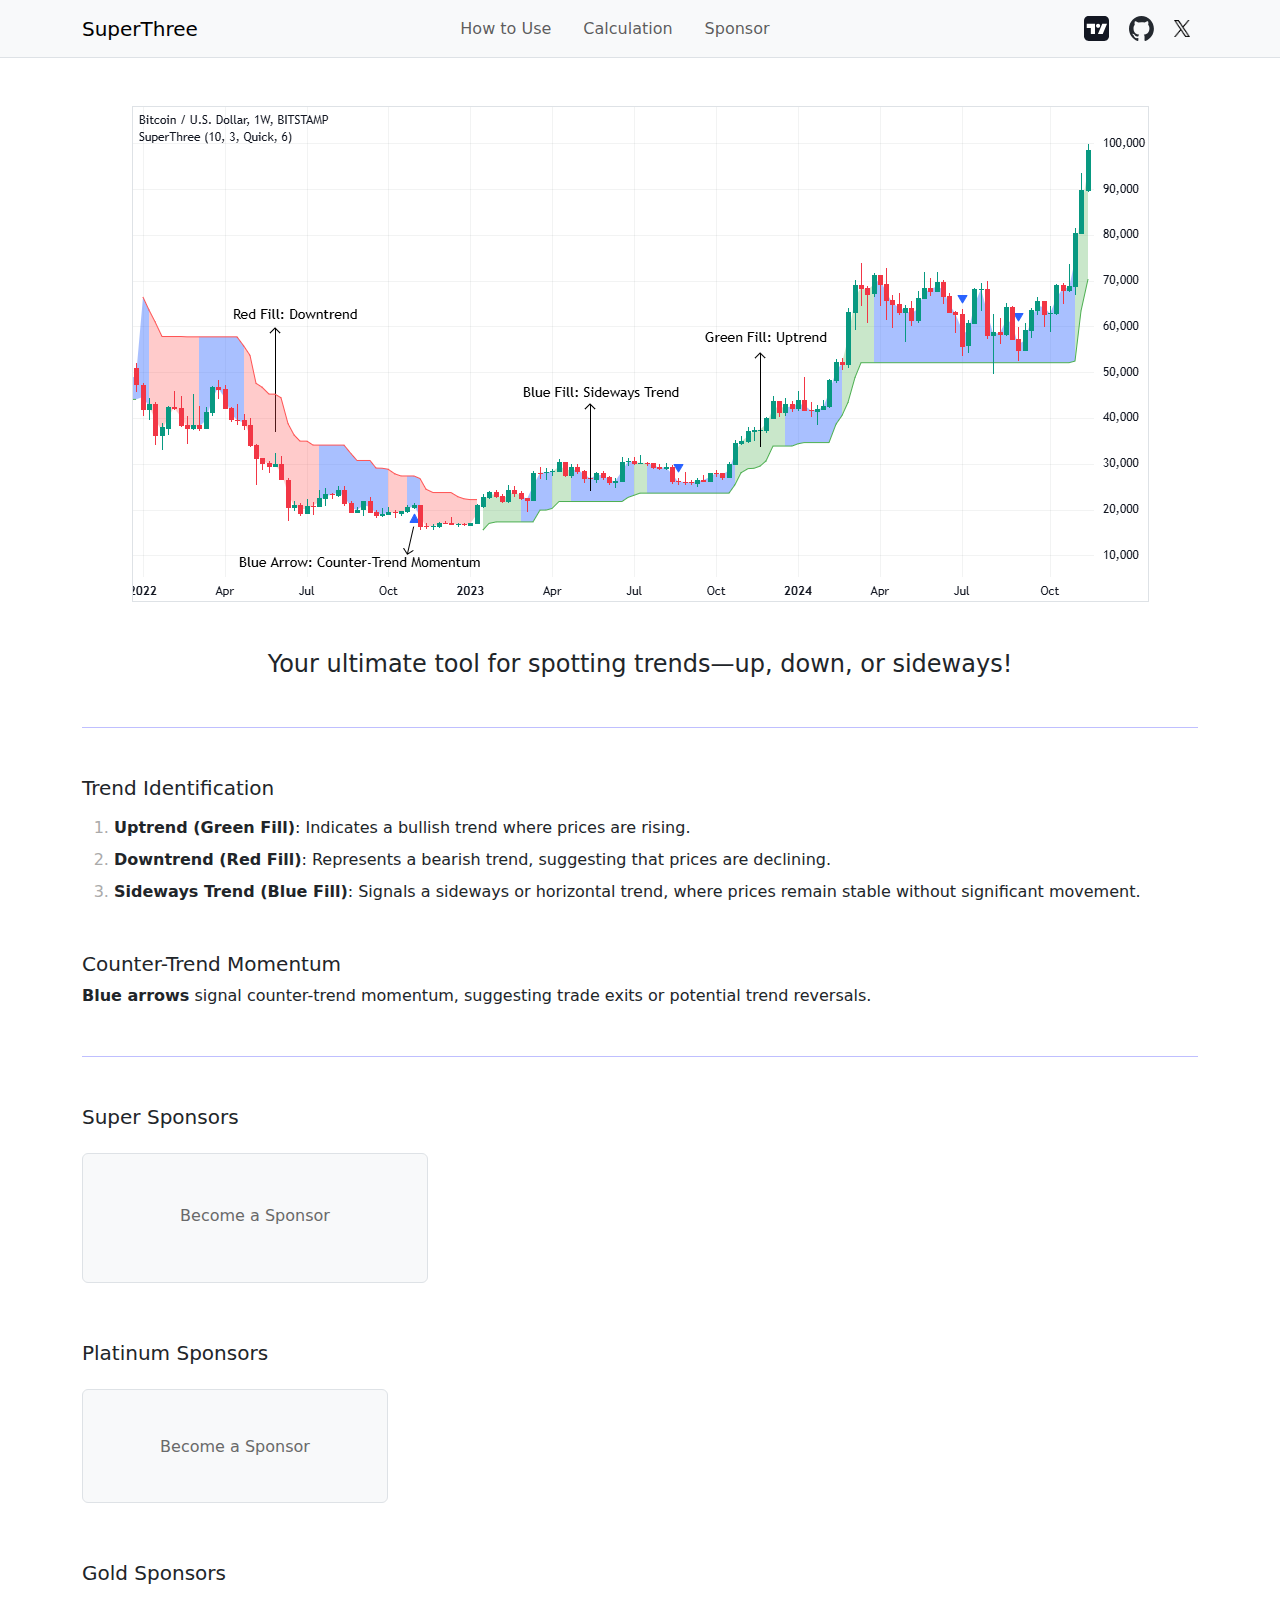
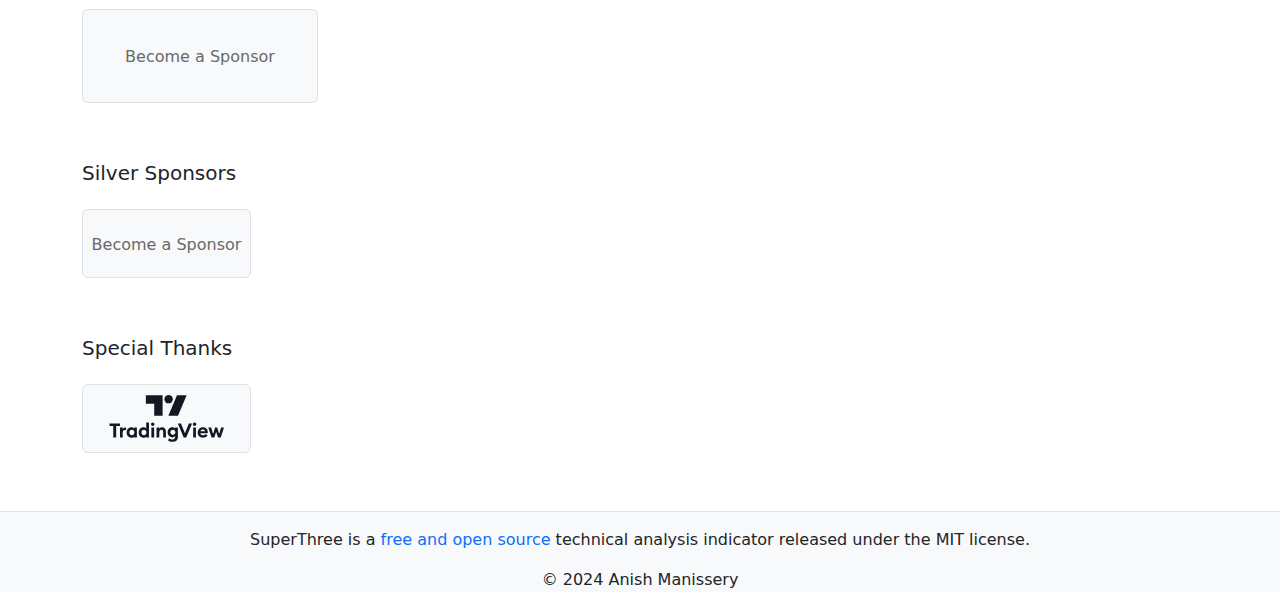
<file: index.html>
<!DOCTYPE html>
<html lang="en">
<head>
  <meta charset="UTF-8">
  <meta name="viewport" content="width=device-width, initial-scale=1.0">
  <title>SuperThree - Your ultimate tool for spotting trends—up, down, or sideways!</title>
  <meta name="description" content="Discover the SuperThree indicator, a powerful open-source technical analysis tool designed to identify market trends. Free to use and backed by the MIT license.">
  
  <meta property="og:title" content="SuperThree - Your ultimate tool for spotting trends—up, down, or sideways!">
  <meta property="og:description" content="Discover the SuperThree Indicator, a powerful open-source technical analysis tool designed to identify market trends. Free to use and backed by the MIT license.">
  <meta property="og:type" content="website">

  <link rel="icon" href="/images/favicon.svg">
  <link href="https://cdn.jsdelivr.net/npm/bootstrap@5.3.3/dist/css/bootstrap.min.css" rel="stylesheet" integrity="sha384-QWTKZyjpPEjISv5WaRU9OFeRpok6YctnYmDr5pNlyT2bRjXh0JMhjY6hW+ALEwIH" crossorigin="anonymous">
  <link rel="stylesheet" href="/style.css">
</head>
<body>
  <div id="navbarContainer"></div>

  <div class="container mt-5 myLinks">
    <div class="text-center">
      <img src="/images/Bitcoin-SuperThree-with-labels.png" class="border chartImage" alt="SuperThree indicator on Bitcoin">
    </div>

    <div class="mt-5">
      <h4 class="text-center">Your ultimate tool for spotting trends—up, down, or sideways!</h4>
      <hr class="mt-5 myLine2">

      <h5 class="mt-5 myHeading">Trend Identification</h5>
      <ol>
        <li class="mt-3"><strong>Uptrend (Green Fill)</strong>: Indicates a bullish trend where prices are rising.</li>
        <li class="mt-2"><strong>Downtrend (Red Fill)</strong>: Represents a bearish trend, suggesting that prices are declining.</li>
        <li class="mt-2"><strong>Sideways Trend (Blue Fill)</strong>: Signals a sideways or horizontal trend, where prices remain stable without significant movement.</li>
      </ol>

      <h5 class="mt-5 myHeading">Counter-Trend Momentum</h5>
      <strong>Blue arrows</strong> signal counter-trend momentum, suggesting trade exits or potential trend reversals.
    </div>

  </div>

  <div id="sponsorsListContainer"></div>
  <div id="footerContainer"></div>

  <script src="https://cdn.jsdelivr.net/npm/bootstrap@5.3.3/dist/js/bootstrap.bundle.min.js" integrity="sha384-YvpcrYf0tY3lHB60NNkmXc5s9fDVZLESaAA55NDzOxhy9GkcIdslK1eN7N6jIeHz" crossorigin="anonymous"></script>
  <script src="/script.js"></script>
</body>
</html>
</file>
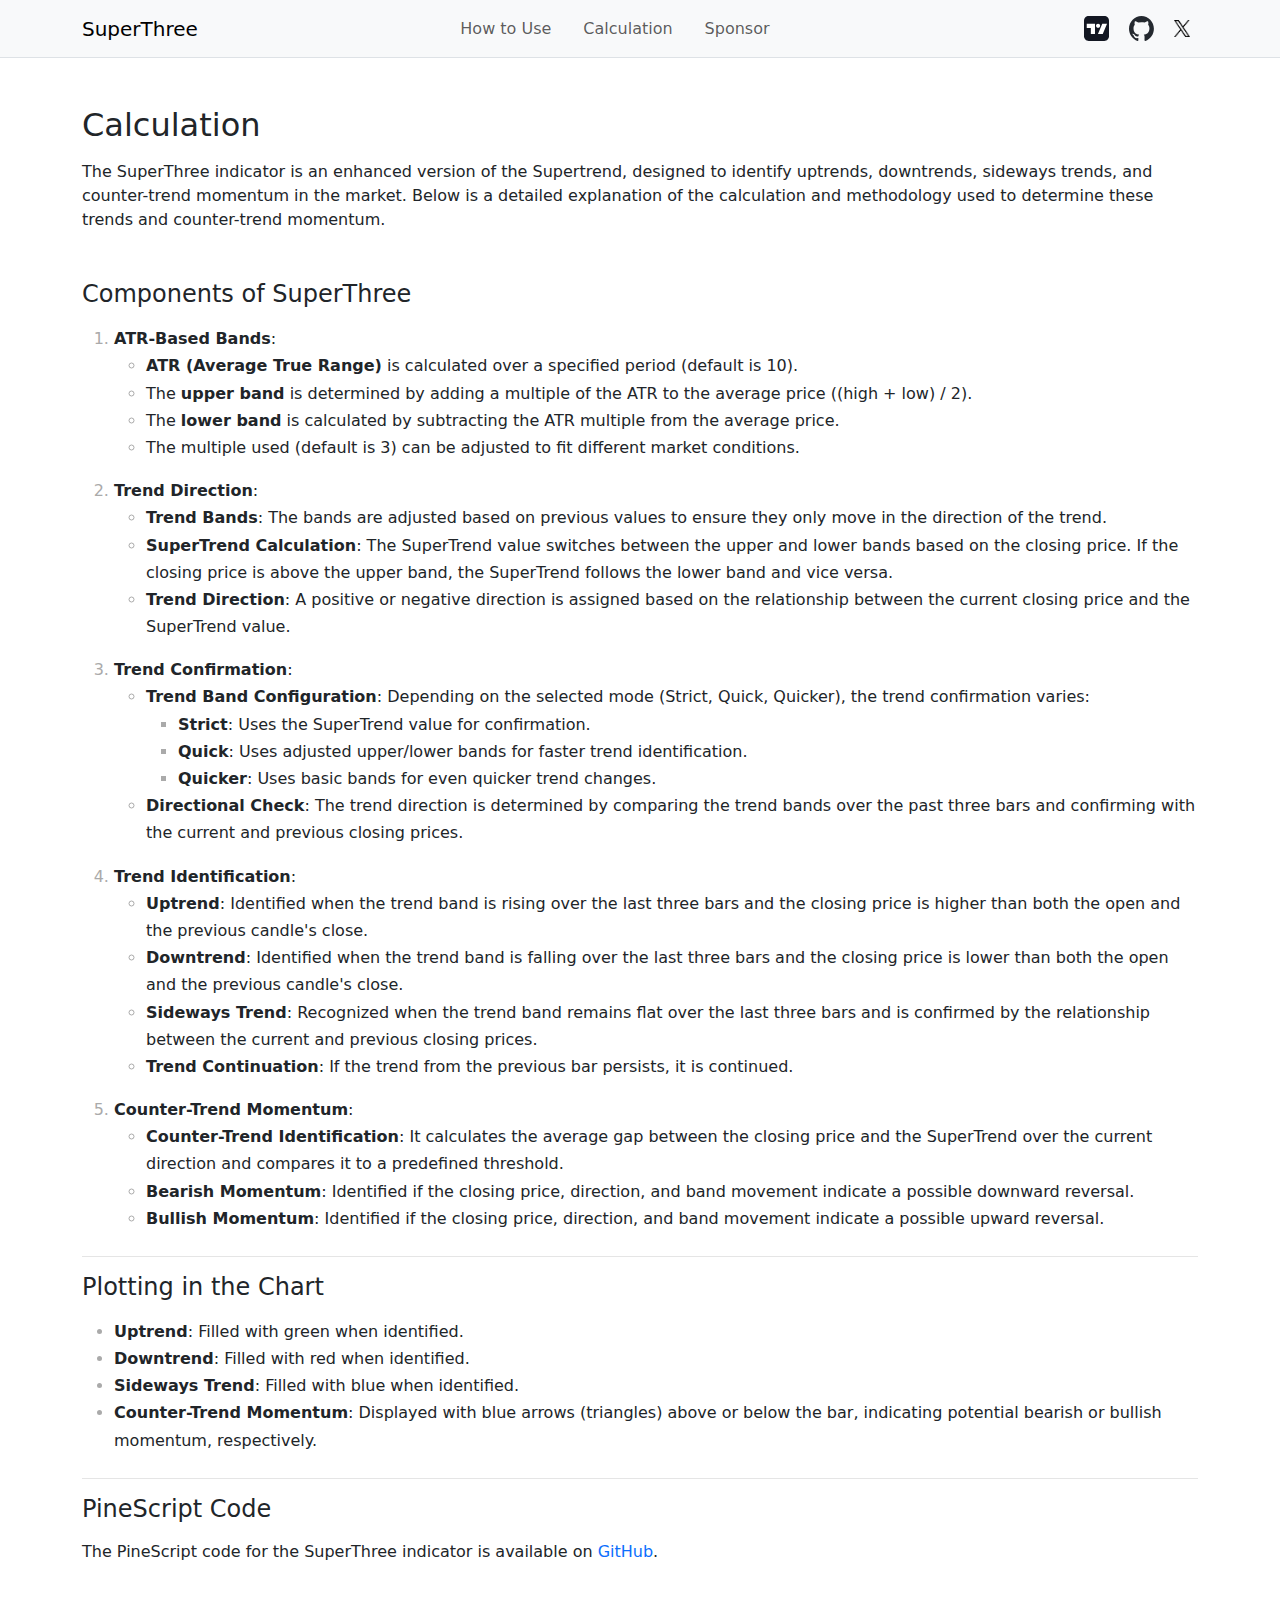
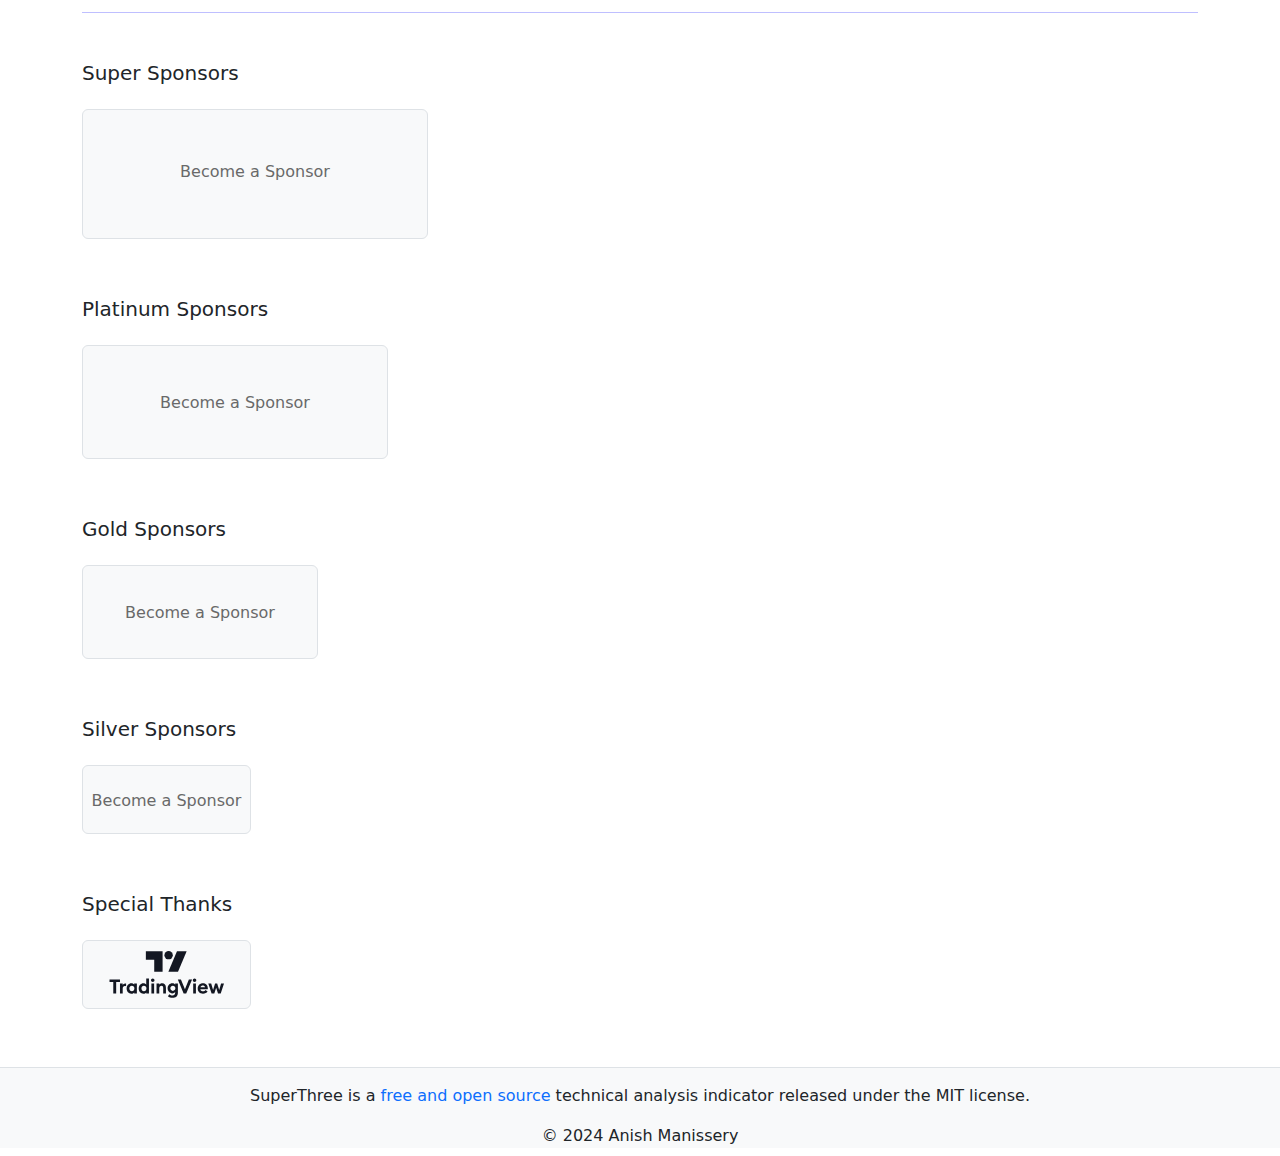
<file: calculation/index.html>
<!DOCTYPE html>
<html lang="en">
<head>
  <meta charset="UTF-8">
  <meta name="viewport" content="width=device-width, initial-scale=1.0">
  <title>Calculation • SuperThree</title>
  <meta name="description" content="Explore the mathematical calculations behind the SuperThree Indicator. Understand the logic and algorithms used to generate trend signals.">

  <meta property="og:title" content="Calculation • SuperThree">
  <meta property="og:description" content="Explore the mathematical calculations behind the SuperThree Indicator. Understand the logic and algorithms used to generate trend signals.">
  <meta property="og:type" content="website">

  <link rel="icon" href="/images/favicon.svg">
  <link href="https://cdn.jsdelivr.net/npm/bootstrap@5.3.3/dist/css/bootstrap.min.css" rel="stylesheet" integrity="sha384-QWTKZyjpPEjISv5WaRU9OFeRpok6YctnYmDr5pNlyT2bRjXh0JMhjY6hW+ALEwIH" crossorigin="anonymous">
  <link rel="stylesheet" href="/style.css">
</head>
<body>
  <div id="navbarContainer"></div>

  <div class="container myLinks">
    <h2 class="mt-5">Calculation</h2>

    <div class="mt-3">
      The SuperThree indicator is an enhanced version of the Supertrend, designed to identify uptrends, downtrends, sideways trends, and counter-trend momentum in the market. Below is a detailed explanation of the calculation and methodology used to determine these trends and counter-trend momentum.
    </div>

    <h4 class="mt-5 mb-3">Components of SuperThree</h4>
    <ol class="mySections">
      <li><strong>ATR-Based Bands</strong>: 
        <ul>
          <li><strong>ATR (Average True Range)</strong> is calculated over a specified period (default is 10).</li>
          <li>The <strong>upper band</strong> is determined by adding a multiple of the ATR to the average price ((high + low) / 2).</li>
          <li>The <strong>lower band</strong> is calculated by subtracting the ATR multiple from the average price.</li>
          <li>The multiple used (default is 3) can be adjusted to fit different market conditions.</li>
        </ul>
      </li>
      <li class="mt-3"><strong>Trend Direction</strong>:
        <ul>
          <li><strong>Trend Bands</strong>: The bands are adjusted based on previous values to ensure they only move in the direction of the trend.</li>
          <li><strong>SuperTrend Calculation</strong>: The SuperTrend value switches between the upper and lower bands based on the closing price. If the closing price is above the upper band, the SuperTrend follows the lower band and vice versa.</li>
          <li><strong>Trend Direction</strong>: A positive or negative direction is assigned based on the relationship between the current closing price and the SuperTrend value.</li>
        </ul>
      </li>
      <li class="mt-3"><strong>Trend Confirmation</strong>:
        <ul>
          <li><strong>Trend Band Configuration</strong>: Depending on the selected mode (Strict, Quick, Quicker), the trend confirmation varies:</li>
            <ul>
              <li><strong>Strict</strong>: Uses the SuperTrend value for confirmation.</li>
              <li><strong>Quick</strong>: Uses adjusted upper/lower bands for faster trend identification.</li>
              <li><strong>Quicker</strong>: Uses basic bands for even quicker trend changes.</li>
            </ul>
          <li><strong>Directional Check</strong>: The trend direction is determined by comparing the trend bands over the past three bars and confirming with the current and previous closing prices.</li>
        </ul>
      </li>
      <li class="mt-3"><strong>Trend Identification</strong>:
        <ul>
          <li><strong>Uptrend</strong>: Identified when the trend band is rising over the last three bars and the closing price is higher than both the open and the previous candle's close.</li>
          <li><strong>Downtrend</strong>: Identified when the trend band is falling over the last three bars and the closing price is lower than both the open and the previous candle's close.</li>
          <li><strong>Sideways Trend</strong>: Recognized when the trend band remains flat over the last three bars and is confirmed by the relationship between the current and previous closing prices.</li>
          <li><strong>Trend Continuation</strong>: If the trend from the previous bar persists, it is continued.</li>
        </ul>
      </li>
      <li class="mt-3"><strong>Counter-Trend Momentum</strong>:
        <ul>
          <li><strong>Counter-Trend Identification</strong>: It calculates the average gap between the closing price and the SuperTrend over the current direction and compares it to a predefined threshold.</li>
          <li><strong>Bearish Momentum</strong>: Identified if the closing price, direction, and band movement indicate a possible downward reversal.</li>
          <li><strong>Bullish Momentum</strong>: Identified if the closing price, direction, and band movement indicate a possible upward reversal.</li>
        </ul>
      </li>
    </ol>
    <hr class="mt-4 myLine">

    <h4 class="mt-3 mb-3">Plotting in the Chart</h4>
    <ul class="mySections">
      <li><strong>Uptrend</strong>: Filled with green when identified.</li>
      <li><strong>Downtrend</strong>: Filled with red when identified.</li>
      <li><strong>Sideways Trend</strong>: Filled with blue when identified.</li>
      <li><strong>Counter-Trend Momentum</strong>: Displayed with blue arrows (triangles) above or below the bar, indicating potential bearish or bullish momentum, respectively.</li>
    </ul>
    <hr class="mt-4 myLine">

    <h4 class="mt-3 mb-3">PineScript Code</h4>
    <div>The PineScript code for the SuperThree indicator is available on <a href="https://github.com/anishmanissery/SuperThree/blob/main/SuperThree.pine"  target="_blank">GitHub</a>.</div>

  </div>

  <div id="sponsorsListContainer"></div>
  <div id="footerContainer"></div>

  <script src="https://cdn.jsdelivr.net/npm/bootstrap@5.3.3/dist/js/bootstrap.bundle.min.js" integrity="sha384-YvpcrYf0tY3lHB60NNkmXc5s9fDVZLESaAA55NDzOxhy9GkcIdslK1eN7N6jIeHz" crossorigin="anonymous"></script>
  <script src="/script.js"></script>
</body>
</html>
</file>
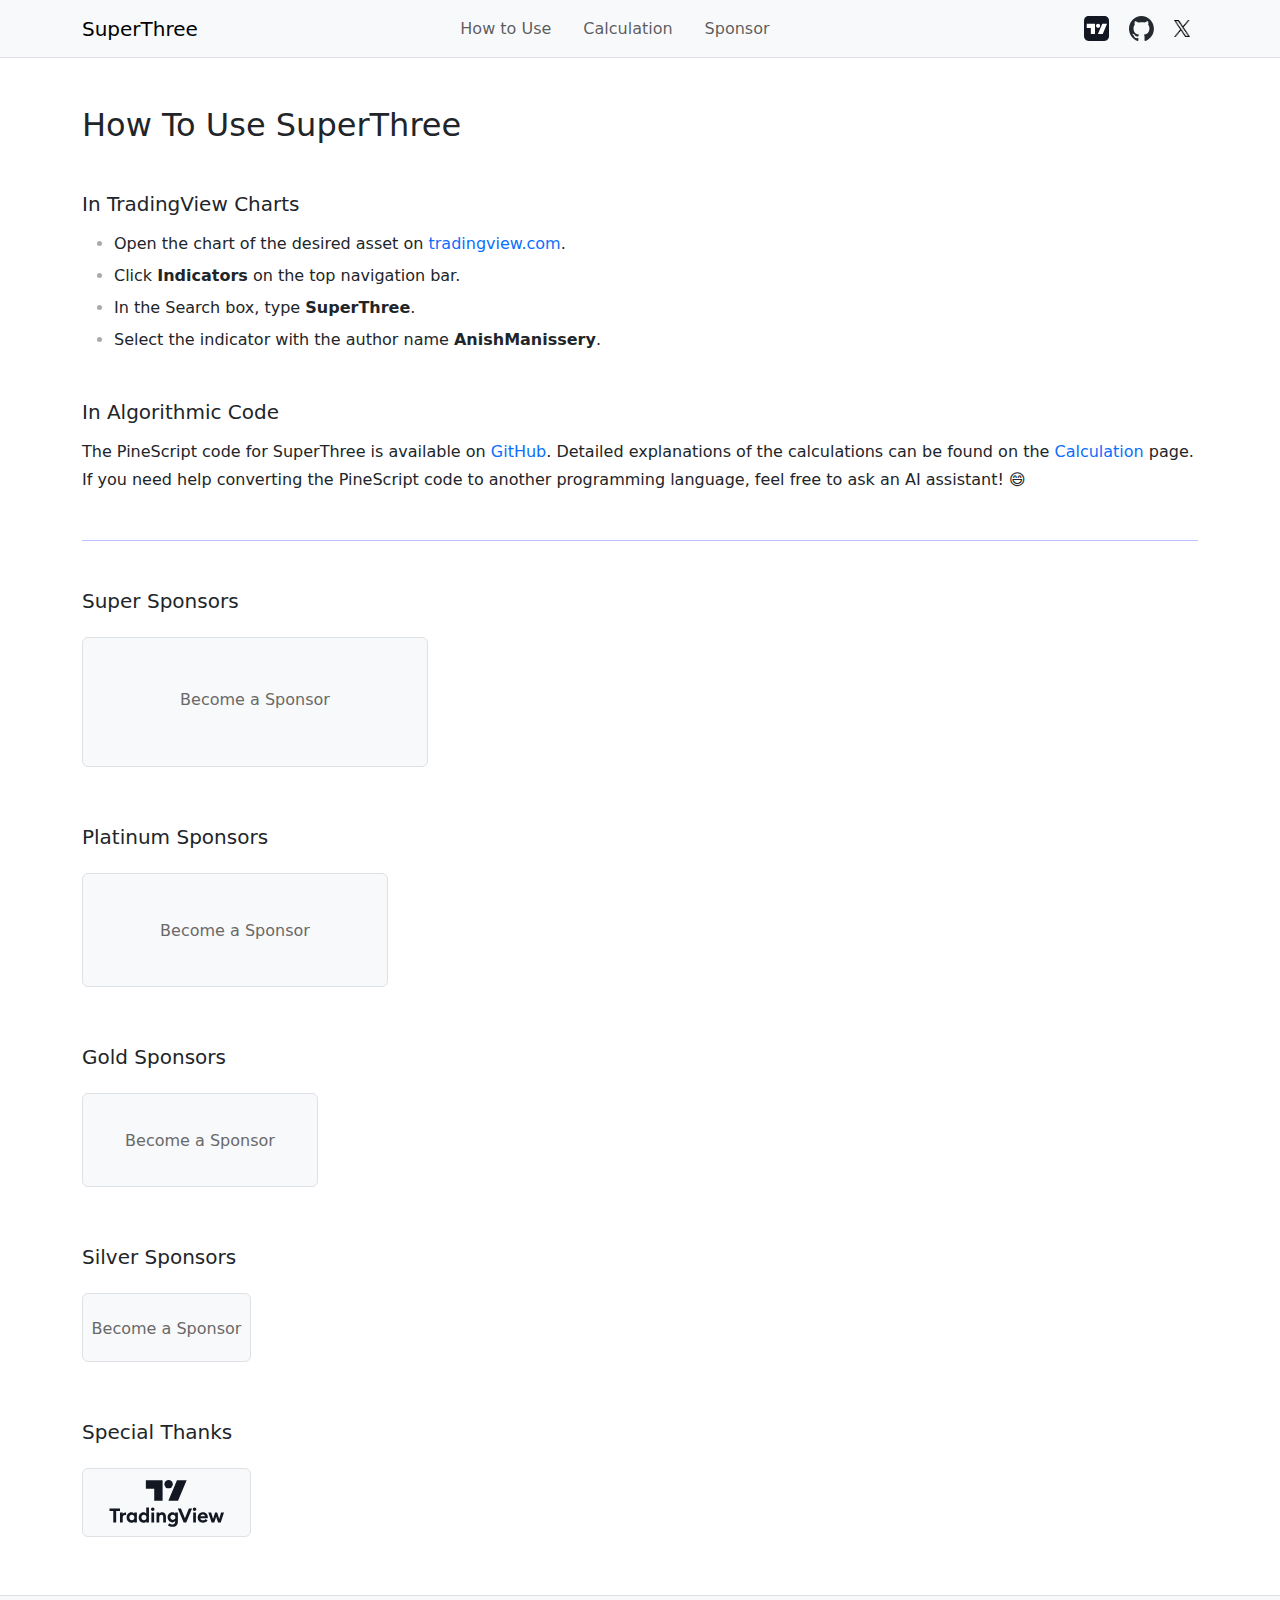
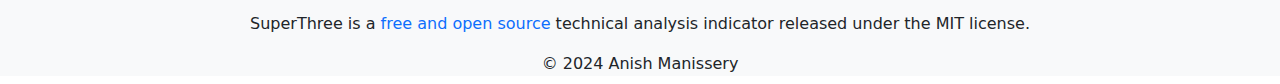
<file: howtouse/index.html>
<!DOCTYPE html>
<html lang="en">
<head>
  <meta charset="UTF-8">
  <meta name="viewport" content="width=device-width, initial-scale=1.0">
  <title>How to use • SuperThree</title>
  <meta name="description" content="Learn how to effectively use the SuperThree Indicator on TradingView and in algorithmic trading. Step-by-step instructions for easy implementation.">

  <meta property="og:title" content="How to use • SuperThree">
  <meta property="og:description" content="Learn how to effectively use the SuperThree Indicator on TradingView and in algorithmic trading. Step-by-step instructions for easy implementation.">
  <meta property="og:type" content="website">

  <link rel="icon" href="/images/favicon.svg">
  <link href="https://cdn.jsdelivr.net/npm/bootstrap@5.3.3/dist/css/bootstrap.min.css" rel="stylesheet" integrity="sha384-QWTKZyjpPEjISv5WaRU9OFeRpok6YctnYmDr5pNlyT2bRjXh0JMhjY6hW+ALEwIH" crossorigin="anonymous">
  <link rel="stylesheet" href="/style.css">
</head>
<body>
  <div id="navbarContainer"></div>

  <div class="container myLinks">
    <h2 class="mt-5">How To Use SuperThree</h2>

    <h5 class="mt-5">In TradingView Charts</h5>
    <div class="mt-3">
      <ul>
        <li>Open the chart of the desired asset on <a href="https://www.tradingview.com/chart/" target="_blank">tradingview.com</a>.</li>
        <li class="mt-2">Click <strong>Indicators</strong> on the top navigation bar.</li>
        <li class="mt-2">In the Search box, type <strong>SuperThree</strong>.</li>
        <li class="mt-2">Select the indicator with the author name <strong>AnishManissery</strong>.</li>
      </ul>
    </div>

    <h5 class="mt-5">In Algorithmic Code</h5>
    <div class="mt-3">
      The PineScript code for SuperThree is available on <a href="https://github.com/anishmanissery/SuperThree/blob/main/SuperThree.pine" target="_blank">GitHub</a>. Detailed explanations of the calculations can be found on the <a href="/calculation/">Calculation</a> page.
    </div>
    <div class="mt-1">If you need help converting the PineScript code to another programming language, feel free to ask an AI assistant! 😄</div>
  </div>

  <div id="sponsorsListContainer"></div>
  <div id="footerContainer"></div>

  <script src="https://cdn.jsdelivr.net/npm/bootstrap@5.3.3/dist/js/bootstrap.bundle.min.js" integrity="sha384-YvpcrYf0tY3lHB60NNkmXc5s9fDVZLESaAA55NDzOxhy9GkcIdslK1eN7N6jIeHz" crossorigin="anonymous"></script>
  <script src="/script.js"></script>
</body>
</html>
</file>
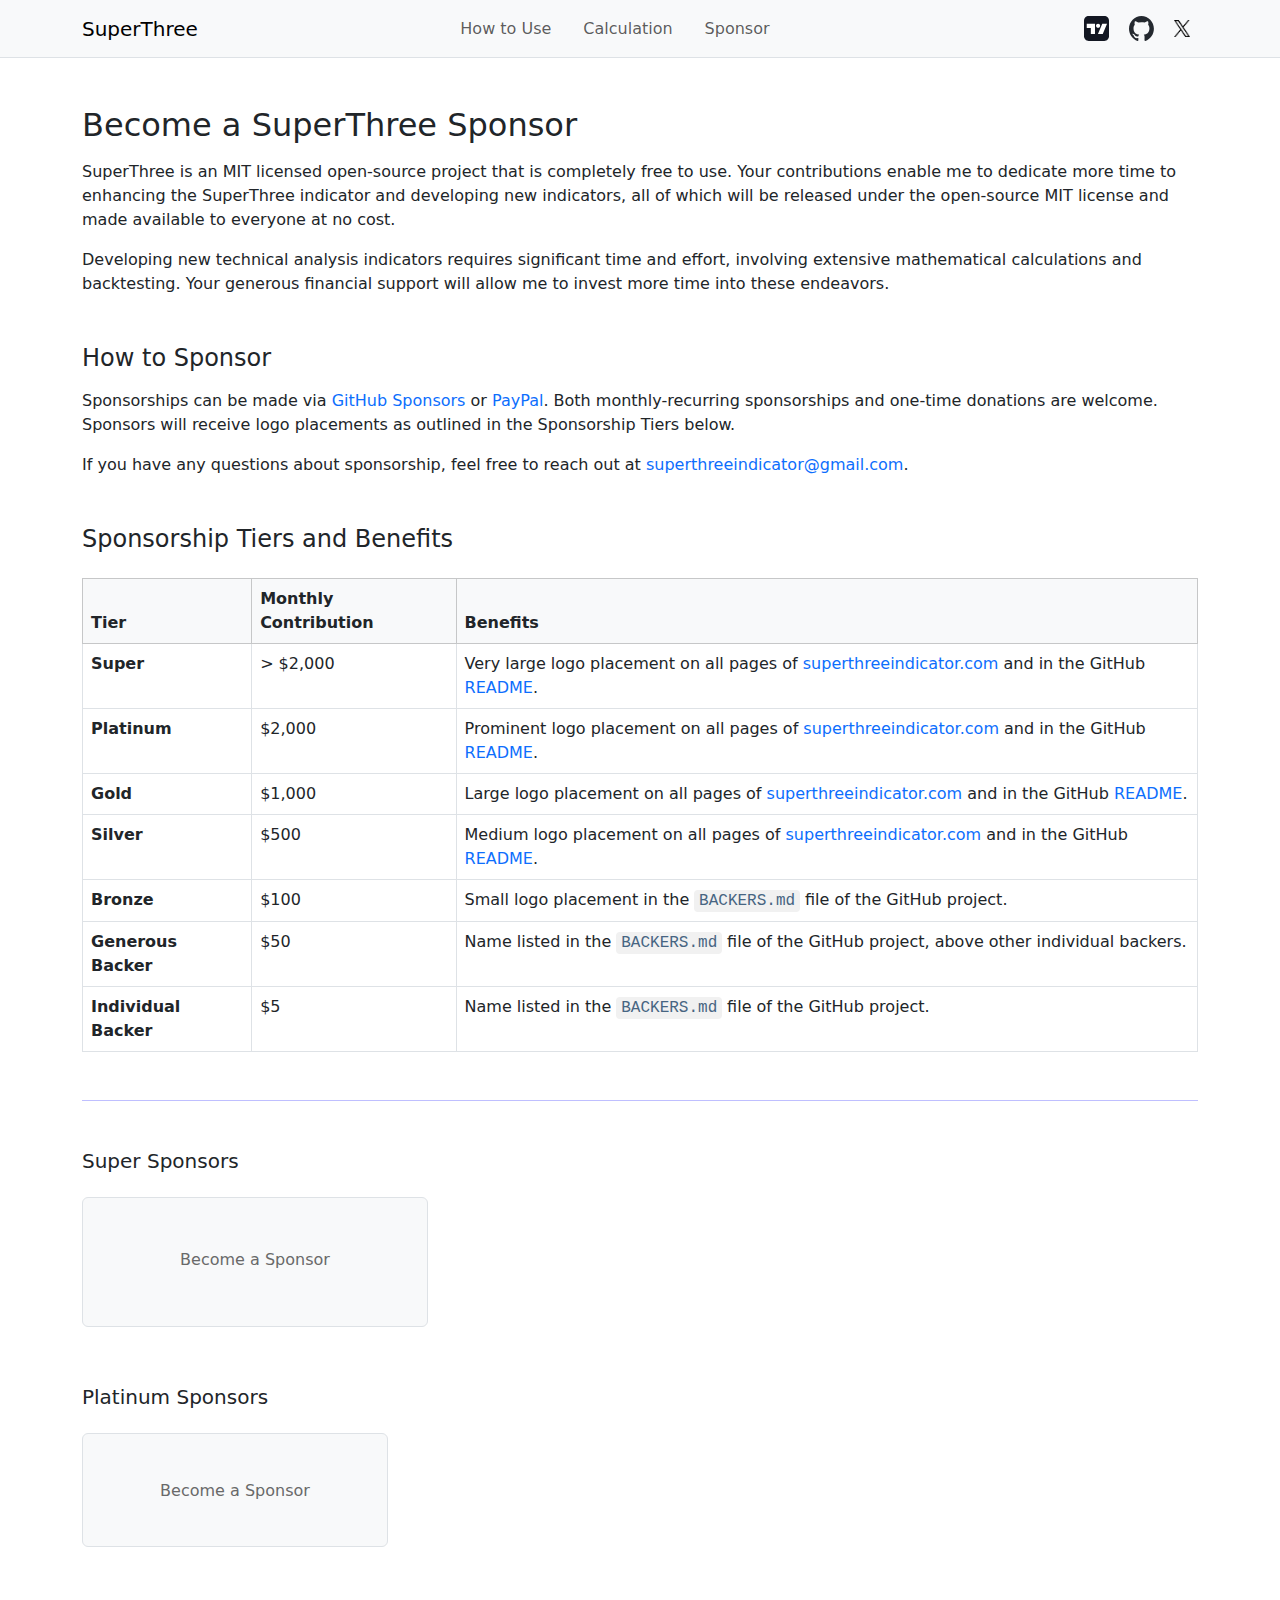
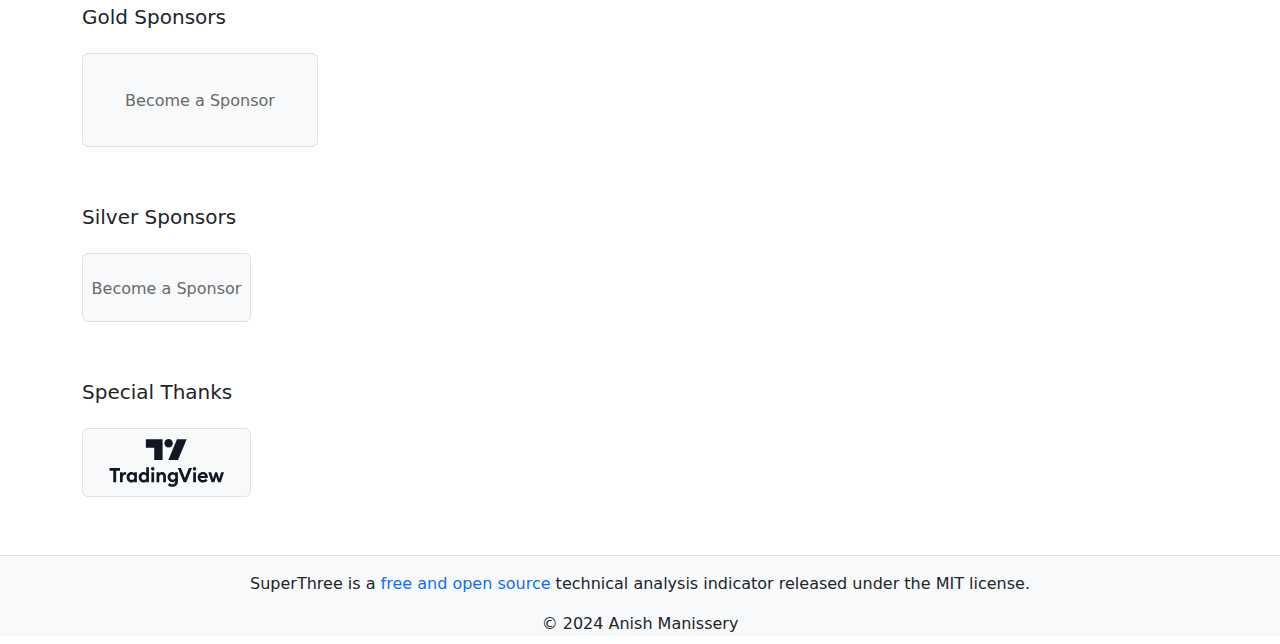
<file: sponsor/index.html>
<!DOCTYPE html>
<html lang="en">
<head>
  <meta charset="UTF-8">
  <meta name="viewport" content="width=device-width, initial-scale=1.0">
  <title>Sponsor • SuperThree</title>
  <meta name="description" content="Support the development of SuperThree, an open-source technical analysis indicator. Learn about sponsorship tiers and benefits for contributors.">

  <meta property="og:title" content="Sponsor • SuperThree">
  <meta property="og:description" content="Support the development of SuperThree, an open-source technical analysis indicator. Learn about sponsorship tiers and benefits for contributors.">
  <meta property="og:type" content="website">

  <link rel="icon" href="/images/favicon.svg">
  <link href="https://cdn.jsdelivr.net/npm/bootstrap@5.3.3/dist/css/bootstrap.min.css" rel="stylesheet" integrity="sha384-QWTKZyjpPEjISv5WaRU9OFeRpok6YctnYmDr5pNlyT2bRjXh0JMhjY6hW+ALEwIH" crossorigin="anonymous">
  <link rel="stylesheet" href="/style.css">
</head>
<body>
  <div id="navbarContainer"></div>

  <div class="container myLinks">
    <h2 class="mt-5">Become a SuperThree Sponsor</h2>
    <div class="mt-3">
      <p>SuperThree is an MIT licensed open-source project that is completely free to use. Your contributions enable me to dedicate more time to enhancing the SuperThree indicator and developing new indicators, all of which will be released under the open-source MIT license and made available to everyone at no cost.</p>
      <p>Developing new technical analysis indicators requires significant time and effort, involving extensive mathematical calculations and backtesting. Your generous financial support will allow me to invest more time into these endeavors.</p>
    </div>

    <h4 class="mt-5">How to Sponsor</h4>
    <div class="mt-3">
      <p>Sponsorships can be made via <a href="https://github.com/sponsors/anishmanissery" target="_blank">GitHub Sponsors</a> or <a href="https://www.paypal.me/anishmanissery" target="_blank">PayPal</a>. Both monthly-recurring sponsorships and one-time donations are welcome. Sponsors will receive logo placements as outlined in the Sponsorship Tiers below.</p>
      <p>If you have any questions about sponsorship, feel free to reach out at <a href="mailto:superthreeindicator@gmail.com" target="_blank">superthreeindicator@gmail.com</a>.</p>
    </div>

    <h4 class="mt-5" id="tier-benefits">Sponsorship Tiers and Benefits</h4>
    <table class="table table-bordered table-hover mt-4 mx-auto tiersTable">
      <thead class="table-light">
        <tr>
          <th scope="col">Tier</th>
          <th scope="col">Monthly Contribution</th>
          <th scope="col">Benefits</th>
        </tr>
      </thead>
      <tbody>
        <tr>
          <th scope="row">Super</th>
          <td>> $2,000</td>
          <td>Very large logo placement on all pages of <a href="https://superthreeindicator.com">superthreeindicator.com</a> and in the GitHub <a href="https://github.com/anishmanissery/SuperThree" title="GitHub" target="_blank">README</a>.</td>
        </tr>
        <tr>
          <th scope="row">Platinum</th>
          <td>$2,000</td>
          <td>Prominent logo placement on all pages of <a href="https://superthreeindicator.com">superthreeindicator.com</a> and in the GitHub <a href="https://github.com/anishmanissery/SuperThree" title="GitHub" target="_blank">README</a>.</td>
        </tr>
        <tr>
          <th scope="row">Gold</th>
          <td>$1,000</td>
          <td>Large logo placement on all pages of <a href="https://superthreeindicator.com">superthreeindicator.com</a> and in the GitHub <a href="https://github.com/anishmanissery/SuperThree" title="GitHub" target="_blank">README</a>.</td>
        </tr>
        <tr>
          <th scope="row">Silver</th>
          <td>$500</td>
          <td>Medium logo placement on all pages of <a href="https://superthreeindicator.com">superthreeindicator.com</a> and in the GitHub <a href="https://github.com/anishmanissery/SuperThree" title="GitHub" target="_blank">README</a>.</td>
        </tr>
        <tr>
          <th scope="row">Bronze</th>
          <td>$100</td>
          <td>Small logo placement in the <span class="myCode">BACKERS.md</span> file of the GitHub project.</td>
        </tr>
        <tr>
          <th scope="row">Generous Backer</th>
          <td>$50</td>
          <td>Name listed in the <span class="myCode">BACKERS.md</span> file of the GitHub project, above other individual backers.</td>
        </tr>
        <tr>
          <th scope="row">Individual Backer</th>
          <td>$5</td>
          <td>Name listed in the <span class="myCode">BACKERS.md</span> file of the GitHub project.</td>
        </tr>
      </tbody>
    </table>
  </div>

  <div id="sponsorsListContainer"></div>
  <div id="footerContainer"></div>

  <script src="https://cdn.jsdelivr.net/npm/bootstrap@5.3.3/dist/js/bootstrap.bundle.min.js" integrity="sha384-YvpcrYf0tY3lHB60NNkmXc5s9fDVZLESaAA55NDzOxhy9GkcIdslK1eN7N6jIeHz" crossorigin="anonymous"></script>
  <script src="/script.js"></script>
</body>
</html>
</file>
<file: style.css>
.myLinks a {
  text-decoration: none;
}
.myLinks a:hover {
  text-decoration: underline;
}
strong {
  font-weight: 600;
}
th {
  font-weight: 600;
}
li::marker {
  color: #aaa;
}
td, th {
  color: #212529 !important;
}

.mySections {
  line-height: 1.7;
}

.sponsorsList a {
  display: inline-block;
  text-decoration: none;
  text-align: center;
}
.sponsorsList span {
  color: #696969;
}
.sponsorsList img {
  max-width: 75%;
  max-height: 75%;
}

.superSponsors a {
  width: 346px; 
  height: 130px;
  line-height: 124px; 
  margin: 0 12px 10px 0;
}
.platinumSponsors a {
  width: 306px; 
  height: 114px;
  line-height: 114px; 
  margin: 0 12px 10px 0;
}
.goldSponsors a {
  width: 236px; 
  height: 94px;
  line-height: 94px; 
  margin: 0 10px 10px 0;
}
.silverSponsors a, .specialThanks a {
  width: 169px; 
  height: 69px;
  line-height: 69px; 
  margin: 0 10px 10px 0;
}

.myLine {
  height: 1px;
  background-color:#999;
  border: none;
}
.myLine2 {
  height: 1px;
  background-color:blue;
  border: none;
}
.myCode {
  background-color: #f1f1f1;
  padding: .15em .3em;
  border-radius: 4px;
  color: #476582;
  font-family: Menlo, Monaco, Consolas, "Courier New", monospace;
}

.tiersTable {
  table-layout: auto;
  width: auto;
}

.analysisDescription {
  font-size: 1.11rem !important;
}
.chartImage {
  max-width: 100%;
}
</file>
